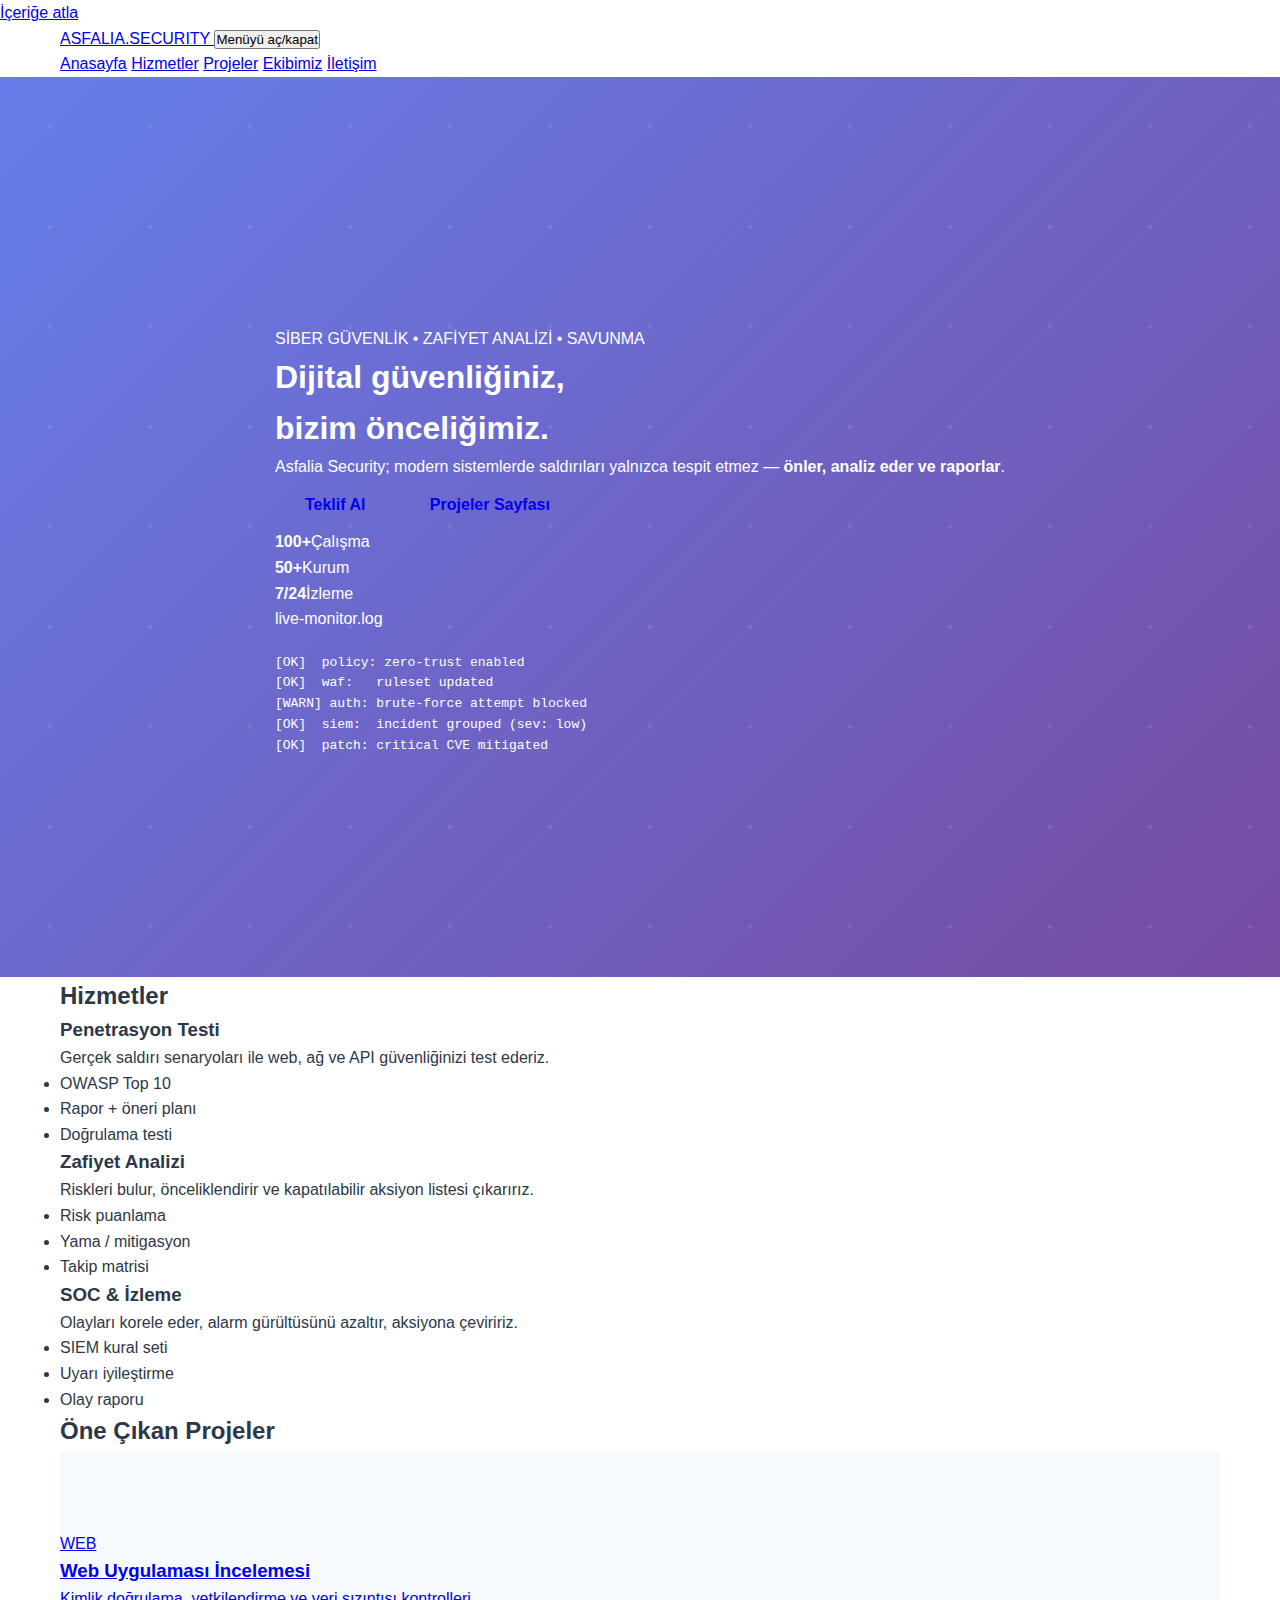
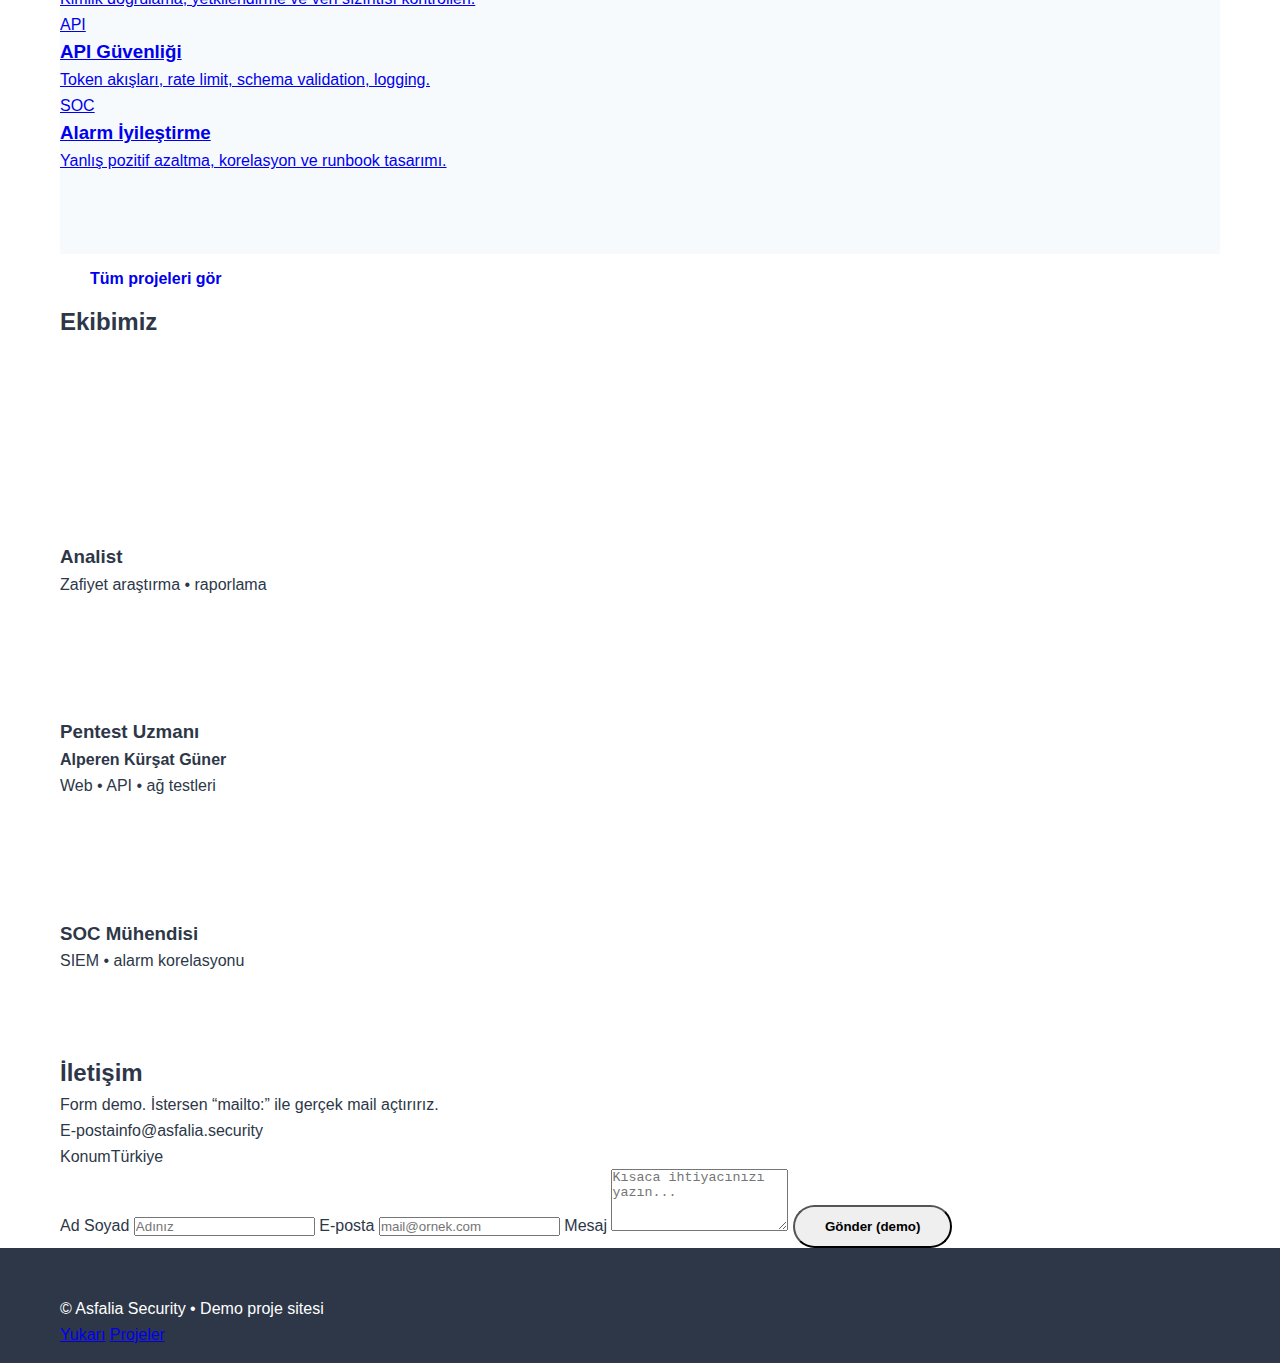
<file: index.html>
<!doctype html>
<html lang="tr">
<head>
  <meta charset="utf-8" />
  <meta name="viewport" content="width=device-width,initial-scale=1" />
  <title>Asfalia Security</title>
  <meta name="description" content="Asfalia Security — siber güvenlik, zafiyet analizi ve savunma çözümleri." />
  <link rel="stylesheet" href="style.css" />
</head>
<body>
  <a class="skip" href="#icerik">İçeriğe atla</a>

  <header class="site-header">
    <div class="container header-inner">
      <a class="brand" href="#anasayfa" aria-label="Asfalia Security ana sayfa">
        <span class="brand-dot" aria-hidden="true"></span>
        <span class="brand-text">ASFALIA<span class="accent">.SECURITY</span></span>
      </a>

      <button class="nav-toggle" aria-expanded="false" aria-controls="navMenu">
        <span class="sr-only">Menüyü aç/kapat</span>
        <span class="burger" aria-hidden="true"></span>
      </button>

      <nav id="navMenu" class="nav" aria-label="Ana menü">
        <a href="#anasayfa">Anasayfa</a>
        <a href="#hizmetler">Hizmetler</a>
        <a href="#projeler">Projeler</a>
        <a href="#ekip">Ekibimiz</a>
        <a href="#iletisim" class="nav-cta">İletişim</a>
      </nav>
    </div>
  </header>

  <main id="icerik">
    <section id="anasayfa" class="hero">
      <div class="container hero-inner">
        <div class="hero-left">
          <p class="kicker">SİBER GÜVENLİK • ZAFİYET ANALİZİ • SAVUNMA</p>
          <h1>Dijital güvenliğiniz,<br><span class="grad">bizim önceliğimiz</span>.</h1>
          <p class="lead">
            Asfalia Security; modern sistemlerde saldırıları yalnızca tespit etmez —
            <strong>önler, analiz eder ve raporlar</strong>.
          </p>

          <div class="hero-actions">
            <a class="btn primary" href="#iletisim">Teklif Al</a>
            <a class="btn ghost" href="projeler.html">Projeler Sayfası</a>
          </div>

          <div class="trust">
            <div class="pill"><strong>100+</strong><span>Çalışma</span></div>
            <div class="pill"><strong>50+</strong><span>Kurum</span></div>
            <div class="pill"><strong>7/24</strong><span>İzleme</span></div>
          </div>
        </div>

        <div class="hero-right" aria-hidden="true">
          <div class="glass">
            <div class="glass-top">
              <span class="dot r"></span><span class="dot y"></span><span class="dot g"></span>
              <span class="title">live-monitor.log</span>
            </div>
            <pre class="terminal"><code>
[OK]  policy: zero-trust enabled
[OK]  waf:   ruleset updated
[WARN] auth: brute-force attempt blocked
[OK]  siem:  incident grouped (sev: low)
[OK]  patch: critical CVE mitigated
            </code></pre>
          </div>

          <div class="orb orb-a"></div>
          <div class="orb orb-b"></div>
        </div>
      </div>
    </section>

    <section id="hizmetler" class="section">
      <div class="container">
        <div class="section-head">
          <h2>Hizmetler</h2> 
        </div>

        <div class="grid cards">
          <article class="card">
            <h3>Penetrasyon Testi</h3>
            <p>Gerçek saldırı senaryoları ile web, ağ ve API güvenliğinizi test ederiz.</p>
            <ul>
              <li>OWASP Top 10</li>
              <li>Rapor + öneri planı</li>
              <li>Doğrulama testi</li>
            </ul>
          </article>

          <article class="card">
            <h3>Zafiyet Analizi</h3>
            <p>Riskleri bulur, önceliklendirir ve kapatılabilir aksiyon listesi çıkarırız.</p>
            <ul>
              <li>Risk puanlama</li>
              <li>Yama / mitigasyon</li>
              <li>Takip matrisi</li>
            </ul>
          </article>

          <article class="card">
            <h3>SOC & İzleme</h3>
            <p>Olayları korele eder, alarm gürültüsünü azaltır, aksiyona çeviririz.</p>
            <ul>
              <li>SIEM kural seti</li>
              <li>Uyarı iyileştirme</li>
              <li>Olay raporu</li>
            </ul>
          </article>
        </div>
      </div>
    </section>

    <section id="projeler" class="section alt">
      <div class="container">
        <div class="section-head">
          <h2>Öne Çıkan Projeler</h2>
        </div>

        <div class="grid projects">
          <a class="project" href="projeler.html#web">
            <div class="badge">WEB</div>
            <h3>Web Uygulaması İncelemesi</h3>
            <p>Kimlik doğrulama, yetkilendirme ve veri sızıntısı kontrolleri.</p>
          </a>
          <a class="project" href="projeler.html#api">
            <div class="badge">API</div>
            <h3>API Güvenliği</h3>
            <p>Token akışları, rate limit, schema validation, logging.</p>
          </a>
          <a class="project" href="projeler.html#soc">
            <div class="badge">SOC</div>
            <h3>Alarm İyileştirme</h3>
            <p>Yanlış pozitif azaltma, korelasyon ve runbook tasarımı.</p>
          </a>
        </div>

        <div class="center">
          <a class="btn primary" href="projeler.html">Tüm projeleri gör</a>
        </div>
      </div>
    </section>

    <section id="ekip" class="section">
      <div class="container">
        <div class="section-head">
          <h2>Ekibimiz</h2>
        </div>

        <div class="grid team">
          <div class="person">
            <div class="avatar">A</div>
            <div>
              <h3>Analist</h3>
              <p class="muted">Zafiyet araştırma • raporlama</p>
            </div>
          </div>
          <div class="person">
            <div class="avatar">P</div>
            <div>
              <h3>Pentest Uzmanı</h3>
                <h4>Alperen Kürşat Güner</h4>
              <p class="muted">Web • API • ağ testleri</p>
            </div>
          </div>
          <div class="person">
            <div class="avatar">S</div>
            <div>
              <h3>SOC Mühendisi</h3>
              <p class="muted">SIEM • alarm korelasyonu</p>
            </div>
          </div>
        </div>
      </div>
    </section>

    <section id="iletisim" class="section alt">
      <div class="container">
        <div class="contact">
          <div>
            <h2>İletişim</h2>
            <p class="muted">Form demo. İstersen “mailto:” ile gerçek mail açtırırız.</p>
            <div class="mini">
              <div><span class="k">E-posta</span><span class="v">info@asfalia.security</span></div>
              <div><span class="k">Konum</span><span class="v">Türkiye</span></div>
            </div>
          </div>

          <form class="form" onsubmit="return false;">
            <label>
              Ad Soyad
              <input type="text" placeholder="Adınız" />
            </label>
            <label>
              E-posta
              <input type="email" placeholder="mail@ornek.com" />
            </label>
            <label>
              Mesaj
              <textarea rows="4" placeholder="Kısaca ihtiyacınızı yazın..."></textarea>
            </label>
            <button class="btn primary" type="submit">Gönder (demo)</button>
          </form>
        </div>
      </div>
    </section>
  </main>

  <footer class="footer">
    <div class="container footer-inner">
      <p>© <span id="year"></span> Asfalia Security • Demo proje sitesi</p>
      <div class="footer-links">
        <a href="#anasayfa">Yukarı</a>
        <a href="projeler.html">Projeler</a>
      </div>
    </div>
  </footer>

  <script src="script.js"></script>
</body>
</html>
</file>
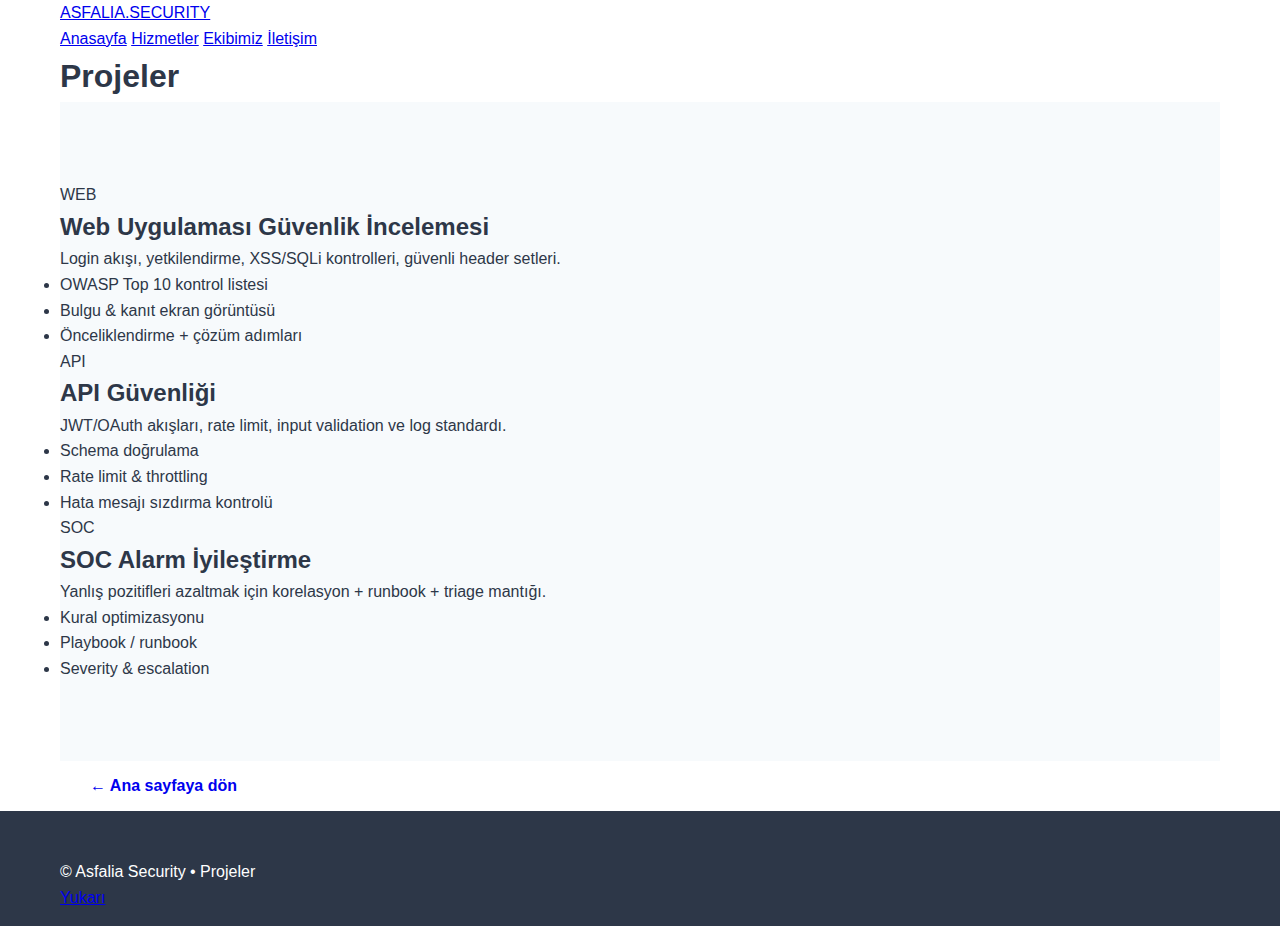
<file: projeler.html>
<!doctype html>
<html lang="tr">
<head>
  <meta charset="utf-8" />
  <meta name="viewport" content="width=device-width,initial-scale=1" />
  <title>Projeler • Asfalia Security</title>
  <meta name="description" content="Asfalia Security projeleri." />
  <link rel="stylesheet" href="style.css" />
</head>
<body>
  <header class="site-header">
    <div class="container header-inner">
      <a class="brand" href="index.html#anasayfa" aria-label="Asfalia Security ana sayfa">
        <span class="brand-dot" aria-hidden="true"></span>
        <span class="brand-text">ASFALIA<span class="accent">.SECURITY</span></span>
      </a>

      <nav class="nav" aria-label="Ana menü">
        <a href="index.html#anasayfa">Anasayfa</a>
        <a href="index.html#hizmetler">Hizmetler</a>
        <a href="index.html#ekip">Ekibimiz</a>
        <a href="index.html#iletisim" class="nav-cta">İletişim</a>
      </nav>
    </div>
  </header>

  <main>
    <section class="section">
      <div class="container">
        <div class="section-head">
          <h1 class="page-title">Projeler</h1>
        </div>

        <div class="grid projects">
          <article class="project wide" id="web">
            <div class="badge">WEB</div>
            <h2>Web Uygulaması Güvenlik İncelemesi</h2>
            <p>Login akışı, yetkilendirme, XSS/SQLi kontrolleri, güvenli header setleri.</p>
            <ul>
              <li>OWASP Top 10 kontrol listesi</li>
              <li>Bulgu & kanıt ekran görüntüsü</li>
              <li>Önceliklendirme + çözüm adımları</li>
            </ul>
          </article>

          <article class="project wide" id="api">
            <div class="badge">API</div>
            <h2>API Güvenliği</h2>
            <p>JWT/OAuth akışları, rate limit, input validation ve log standardı.</p>
            <ul>
              <li>Schema doğrulama</li>
              <li>Rate limit & throttling</li>
              <li>Hata mesajı sızdırma kontrolü</li>
            </ul>
          </article>

          <article class="project wide" id="soc">
            <div class="badge">SOC</div>
            <h2>SOC Alarm İyileştirme</h2>
            <p>Yanlış pozitifleri azaltmak için korelasyon + runbook + triage mantığı.</p>
            <ul>
              <li>Kural optimizasyonu</li>
              <li>Playbook / runbook</li>
              <li>Severity & escalation</li>
            </ul>
          </article>
        </div>

        <div class="center">
          <a class="btn ghost" href="index.html#projeler">← Ana sayfaya dön</a>
        </div>
      </div>
    </section>
  </main>

  <footer class="footer">
    <div class="container footer-inner">
      <p>© <span id="year"></span> Asfalia Security • Projeler</p>
      <div class="footer-links">
        <a href="index.html#anasayfa">Yukarı</a>
      </div>
    </div>
  </footer>

  <script src="script.js"></script>
</body>
</html>
</file>
<file: style.css>
* {
    margin: 0;
    padding: 0;
    box-sizing: border-box;
}

:root {
    --primary-color: #667eea;
    --secondary-color: #764ba2;
    --accent-color: #f093fb;
    --text-dark: #2d3748;
    --text-light: #718096;
    --bg-light: #f7fafc;
    --white: #ffffff;
    --shadow: 0 10px 30px rgba(0, 0, 0, 0.1);
    --shadow-lg: 0 20px 60px rgba(0, 0, 0, 0.15);
}

body {
    font-family: 'Segoe UI', Tahoma, Geneva, Verdana, sans-serif;
    line-height: 1.6;
    color: var(--text-dark);
    overflow-x: hidden;
}

.container {
    max-width: 1200px;
    margin: 0 auto;
    padding: 0 20px;
}

/* Navbar */
.navbar {
    position: fixed;
    top: 0;
    left: 0;
    right: 0;
    background: var(--white);
    box-shadow: var(--shadow);
    z-index: 1000;
    transition: all 0.3s ease;
}

.navbar .container {
    display: flex;
    justify-content: space-between;
    align-items: center;
    padding: 1rem 20px;
}

.logo h2 {
    background: linear-gradient(135deg, var(--primary-color), var(--secondary-color));
    -webkit-background-clip: text;
    -webkit-text-fill-color: transparent;
    background-clip: text;
    font-size: 1.5rem;
}

.nav-menu {
    display: flex;
    list-style: none;
    gap: 2rem;
}

.nav-link {
    text-decoration: none;
    color: var(--text-dark);
    font-weight: 500;
    transition: color 0.3s ease;
    position: relative;
}

.nav-link::after {
    content: '';
    position: absolute;
    bottom: -5px;
    left: 0;
    width: 0;
    height: 2px;
    background: linear-gradient(135deg, var(--primary-color), var(--secondary-color));
    transition: width 0.3s ease;
}

.nav-link:hover::after,
.nav-link.active::after {
    width: 100%;
}

.nav-link:hover,
.nav-link.active {
    color: var(--primary-color);
}

.hamburger {
    display: none;
    flex-direction: column;
    cursor: pointer;
    gap: 4px;
}

.hamburger span {
    width: 25px;
    height: 3px;
    background: var(--text-dark);
    transition: all 0.3s ease;
}

/* Hero Section */
.hero {
    min-height: 100vh;
    display: flex;
    align-items: center;
    background: linear-gradient(135deg, #667eea 0%, #764ba2 100%);
    color: var(--white);
    padding: 100px 0 50px;
    position: relative;
    overflow: hidden;
}

.hero::before {
    content: '';
    position: absolute;
    top: 0;
    left: 0;
    right: 0;
    bottom: 0;
    background: url('data:image/svg+xml,<svg width="100" height="100" xmlns="http://www.w3.org/2000/svg"><circle cx="50" cy="50" r="2" fill="white" opacity="0.1"/></svg>');
    animation: float 20s infinite linear;
}

@keyframes float {
    0% { transform: translateY(0); }
    100% { transform: translateY(-100px); }
}

.hero-content {
    flex: 1;
    z-index: 1;
    max-width: 600px;
}

.hero-title {
    font-size: 3.5rem;
    margin-bottom: 1rem;
    animation: fadeInUp 1s ease;
}

.hero-subtitle {
    font-size: 1.3rem;
    margin-bottom: 2rem;
    opacity: 0.9;
    animation: fadeInUp 1s ease 0.2s;
    animation-fill-mode: backwards;
}

.hero-buttons {
    display: flex;
    gap: 1rem;
    animation: fadeInUp 1s ease 0.4s;
    animation-fill-mode: backwards;
}

.btn {
    padding: 12px 30px;
    border-radius: 50px;
    text-decoration: none;
    font-weight: 600;
    transition: all 0.3s ease;
    display: inline-block;
}

.btn-primary {
    background: var(--white);
    color: var(--primary-color);
}

.btn-primary:hover {
    transform: translateY(-3px);
    box-shadow: var(--shadow-lg);
}

.btn-secondary {
    background: transparent;
    color: var(--white);
    border: 2px solid var(--white);
}

.btn-secondary:hover {
    background: var(--white);
    color: var(--primary-color);
}

.hero-image {
    flex: 1;
    position: relative;
    height: 400px;
}

.floating-card {
    position: absolute;
    background: rgba(255, 255, 255, 0.1);
    backdrop-filter: blur(10px);
    border-radius: 20px;
    border: 1px solid rgba(255, 255, 255, 0.2);
}

.card-1 {
    width: 200px;
    height: 200px;
    top: 50px;
    right: 100px;
    animation: floatCard 6s ease-in-out infinite;
}

.card-2 {
    width: 150px;
    height: 150px;
    top: 180px;
    right: 50px;
    animation: floatCard 8s ease-in-out infinite;
}

.card-3 {
    width: 180px;
    height: 180px;
    top: 100px;
    right: 250px;
    animation: floatCard 7s ease-in-out infinite;
}

@keyframes floatCard {
    0%, 100% { transform: translateY(0) rotate(0deg); }
    50% { transform: translateY(-20px) rotate(5deg); }
}

@keyframes fadeInUp {
    from {
        opacity: 0;
        transform: translateY(30px);
    }
    to {
        opacity: 1;
        transform: translateY(0);
    }
}

/* About Section */
.about {
    padding: 80px 0;
    background: var(--bg-light);
}

.about-content {
    display: flex;
    gap: 4rem;
    align-items: center;
}

.about-text {
    flex: 1;
}

.about-text h2 {
    font-size: 2.5rem;
    margin-bottom: 1.5rem;
    background: linear-gradient(135deg, var(--primary-color), var(--secondary-color));
    -webkit-background-clip: text;
    -webkit-text-fill-color: transparent;
    background-clip: text;
}

.about-text p {
    color: var(--text-light);
    margin-bottom: 1rem;
    font-size: 1.1rem;
}

.about-stats {
    flex: 1;
    display: grid;
    grid-template-columns: repeat(3, 1fr);
    gap: 1rem;
}

.stat-card {
    background: var(--white);
    padding: 2rem;
    border-radius: 15px;
    text-align: center;
    box-shadow: var(--shadow);
    transition: transform 0.3s ease;
}

.stat-card:hover {
    transform: translateY(-10px);
}

.stat-card h3 {
    font-size: 2.5rem;
    background: linear-gradient(135deg, var(--primary-color), var(--secondary-color));
    -webkit-background-clip: text;
    -webkit-text-fill-color: transparent;
    background-clip: text;
    margin-bottom: 0.5rem;
}

.stat-card p {
    color: var(--text-light);
    font-size: 0.9rem;
}

/* Team Section */
.team {
    padding: 80px 0;
    background: var(--white);
}

.section-title {
    font-size: 2.5rem;
    text-align: center;
    margin-bottom: 1rem;
    background: linear-gradient(135deg, var(--primary-color), var(--secondary-color));
    -webkit-background-clip: text;
    -webkit-text-fill-color: transparent;
    background-clip: text;
}

.section-subtitle {
    text-align: center;
    color: var(--text-light);
    margin-bottom: 3rem;
    font-size: 1.1rem;
}

.team-grid {
    display: grid;
    grid-template-columns: repeat(auto-fit, minmax(280px, 1fr));
    gap: 2rem;
}

.team-card {
    background: var(--white);
    border-radius: 20px;
    padding: 2rem;
    text-align: center;
    box-shadow: var(--shadow);
    transition: all 0.3s ease;
}

.team-card:hover {
    transform: translateY(-10px);
    box-shadow: var(--shadow-lg);
}

.team-image {
    margin-bottom: 1.5rem;
}

.avatar {
    width: 120px;
    height: 120px;
    border-radius: 50%;
    display: flex;
    align-items: center;
    justify-content: center;
    margin: 0 auto;
    font-size: 2.5rem;
    color: var(--white);
    font-weight: bold;
}

.team-info h3 {
    font-size: 1.5rem;
    margin-bottom: 0.5rem;
    color: var(--text-dark);
}

.team-role {
    color: var(--primary-color);
    font-weight: 600;
    margin-bottom: 1rem;
}

.team-desc {
    color: var(--text-light);
    margin-bottom: 1.5rem;
    line-height: 1.6;
}

.social-links {
    display: flex;
    gap: 1rem;
    justify-content: center;
}

.social-icon {
    width: 40px;
    height: 40px;
    border-radius: 50%;
    background: var(--bg-light);
    display: flex;
    align-items: center;
    justify-content: center;
    text-decoration: none;
    color: var(--primary-color);
    font-weight: bold;
    transition: all 0.3s ease;
}

.social-icon:hover {
    background: linear-gradient(135deg, var(--primary-color), var(--secondary-color));
    color: var(--white);
    transform: translateY(-3px);
}

/* Projects Page */
.projects-hero {
    padding: 150px 0 80px;
    background: linear-gradient(135deg, var(--primary-color), var(--secondary-color));
    color: var(--white);
    text-align: center;
}

.projects-hero h1 {
    font-size: 3rem;
    margin-bottom: 1rem;
}

.projects-hero p {
    font-size: 1.2rem;
    opacity: 0.9;
}

.projects {
    padding: 80px 0;
    background: var(--bg-light);
}

.projects-grid {
    display: grid;
    grid-template-columns: repeat(auto-fit, minmax(350px, 1fr));
    gap: 2rem;
    margin-bottom: 4rem;
}

.project-card {
    background: var(--white);
    border-radius: 20px;
    overflow: hidden;
    box-shadow: var(--shadow);
    transition: all 0.3s ease;
}

.project-card:hover {
    transform: translateY(-10px);
    box-shadow: var(--shadow-lg);
}

.project-image {
    height: 200px;
    display: flex;
    align-items: center;
    justify-content: center;
    position: relative;
}

.project-icon {
    font-size: 4rem;
}

.project-content {
    padding: 2rem;
}

.project-tag {
    display: inline-block;
    padding: 5px 15px;
    background: var(--bg-light);
    color: var(--primary-color);
    border-radius: 20px;
    font-size: 0.85rem;
    font-weight: 600;
    margin-bottom: 1rem;
}

.project-content h3 {
    font-size: 1.5rem;
    margin-bottom: 1rem;
    color: var(--text-dark);
}

.project-content p {
    color: var(--text-light);
    margin-bottom: 1.5rem;
    line-height: 1.6;
}

.project-meta {
    display: flex;
    justify-content: space-between;
    font-size: 0.9rem;
    color: var(--text-light);
}

.projects-cta {
    text-align: center;
    padding: 3rem;
    background: var(--white);
    border-radius: 20px;
    box-shadow: var(--shadow);
}

.projects-cta h2 {
    font-size: 2rem;
    margin-bottom: 1rem;
    color: var(--text-dark);
}

.projects-cta p {
    color: var(--text-light);
    margin-bottom: 2rem;
    font-size: 1.1rem;
}

/* Footer */
.footer {
    background: var(--text-dark);
    color: var(--white);
    padding: 3rem 0 1rem;
}

.footer-content {
    display: grid;
    grid-template-columns: repeat(auto-fit, minmax(250px, 1fr));
    gap: 2rem;
    margin-bottom: 2rem;
}

.footer-section h3,
.footer-section h4 {
    margin-bottom: 1rem;
}

.footer-section p {
    opacity: 0.8;
    margin-bottom: 0.5rem;
}

.footer-section ul {
    list-style: none;
}

.footer-section ul li {
    margin-bottom: 0.5rem;
}

.footer-section ul li a {
    color: var(--white);
    text-decoration: none;
    opacity: 0.8;
    transition: opacity 0.3s ease;
}

.footer-section ul li a:hover {
    opacity: 1;
}

.footer-bottom {
    text-align: center;
    padding-top: 2rem;
    border-top: 1px solid rgba(255, 255, 255, 0.1);
    opacity: 0.8;
}

/* Responsive */
@media (max-width: 768px) {
    .hamburger {
        display: flex;
    }

    .nav-menu {
        position: fixed;
        left: -100%;
        top: 70px;
        flex-direction: column;
        background: var(--white);
        width: 100%;
        text-align: center;
        transition: 0.3s;
        box-shadow: var(--shadow);
        padding: 2rem 0;
    }

    .nav-menu.active {
        left: 0;
    }

    .hero {
        flex-direction: column;
        padding: 120px 0 50px;
    }

    .hero-title {
        font-size: 2.5rem;
    }

    .hero-subtitle {
        font-size: 1.1rem;
    }

    .hero-buttons {
        flex-direction: column;
    }

    .hero-image {
        display: none;
    }

    .about-content {
        flex-direction: column;
    }

    .about-stats {
        grid-template-columns: 1fr;
    }

    .team-grid {
        grid-template-columns: 1fr;
    }

    .projects-grid {
        grid-template-columns: 1fr;
    }

    .projects-hero h1 {
        font-size: 2rem;
    }

    .footer-content {
        grid-template-columns: 1fr;
    }
}

@media (max-width: 480px) {
    .hero-title {
        font-size: 2rem;
    }

    .section-title {
        font-size: 2rem;
    }

    .about-text h2 {
        font-size: 2rem;
    }
}
</file>
